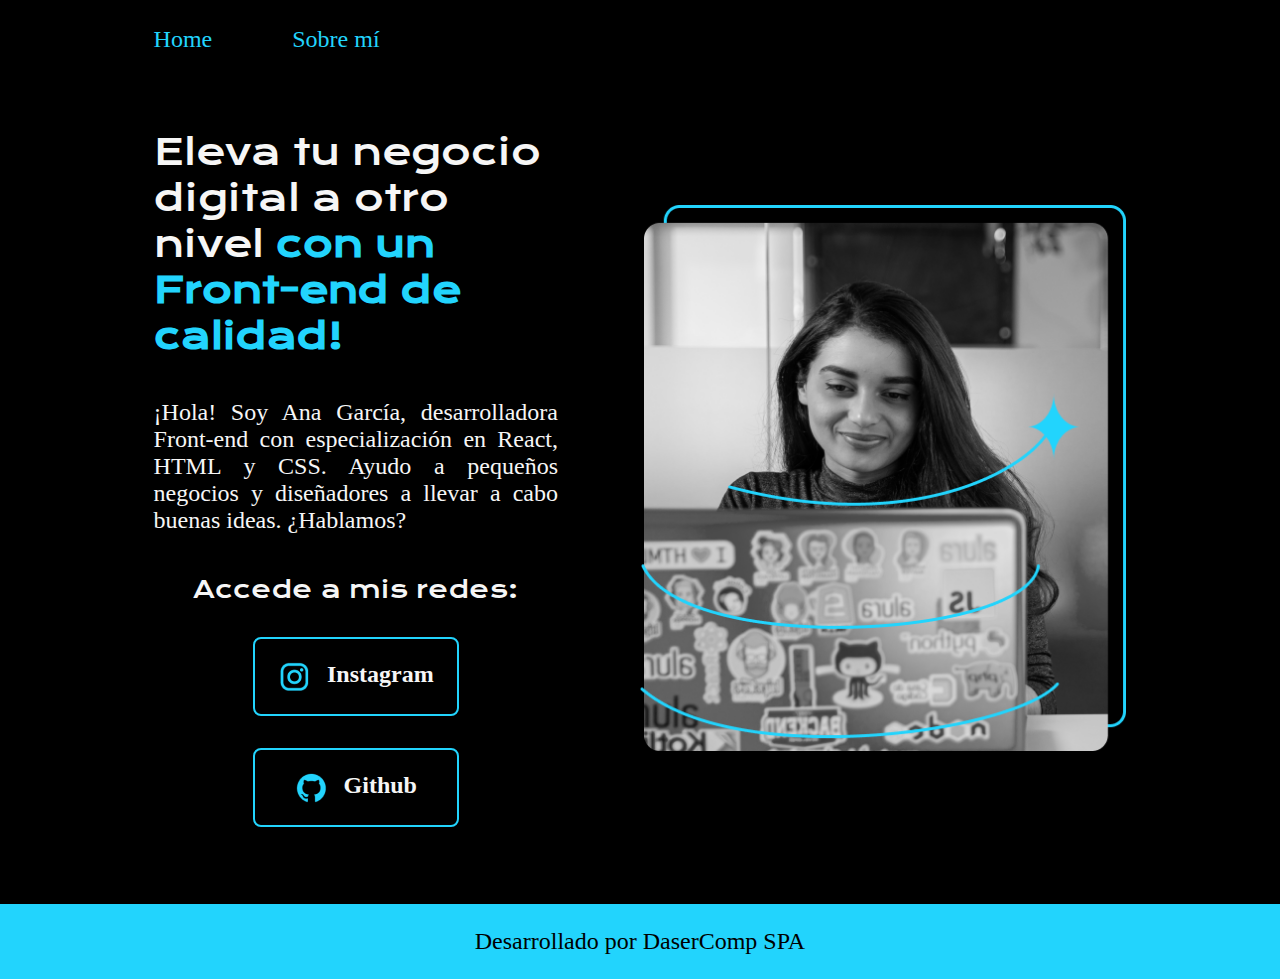
<file: index.html>
<!DOCTYPE html>
<html lang="es-cl">
<head>
    <meta charset="UTF-8">
    <meta name="viewport" content="width=device-width, initial-scale=1.0">
    <title>Portafolio</title>
    <link rel="stylesheet" href="./styles/style.css">
</head>
<body>
    <header class="header">
        <nav class="header__menu">
            <a class="header__link" href="index.html">Home</a>
            <a class="header__link" href="aboutme.html">Sobre mí</a>
        </nav>
    </header>
    <main class="presentacion">
        <section class="presentacion__informacion">
            <h1 class="presentacion__titulo">Eleva tu negocio digital a otro nivel <strong class="titulo-destacado">con un Front-end de calidad!</strong></h1>
            <p class="presentacion__info">¡Hola! Soy Ana García, desarrolladora Front-end con especialización en React, HTML y CSS. Ayudo a pequeños negocios y diseñadores a llevar a cabo buenas ideas. ¿Hablamos?</p>
            <div class="presentacion__enlaces">
                <h2 class="presentacion__subtitulo">Accede a mis redes:</h2>
                <a class="presentacion__botones" href="https://www.instagram.com/"><img src="./assets/instagram.png">Instagram</a>
                <a class="presentacion__botones" href="https://www.github.com/"><img src="./assets/github.png">Github</a>
            </div>
        </section>
        <img class="presentacion__imagen" src="./assets/Imagem.png" alt="Imagen de Ana García trabajando">
    </main>
    <footer class="footer">
        <p>Desarrollado por DaserComp SPA</p>
    </footer>
</body>
</html>
</file>
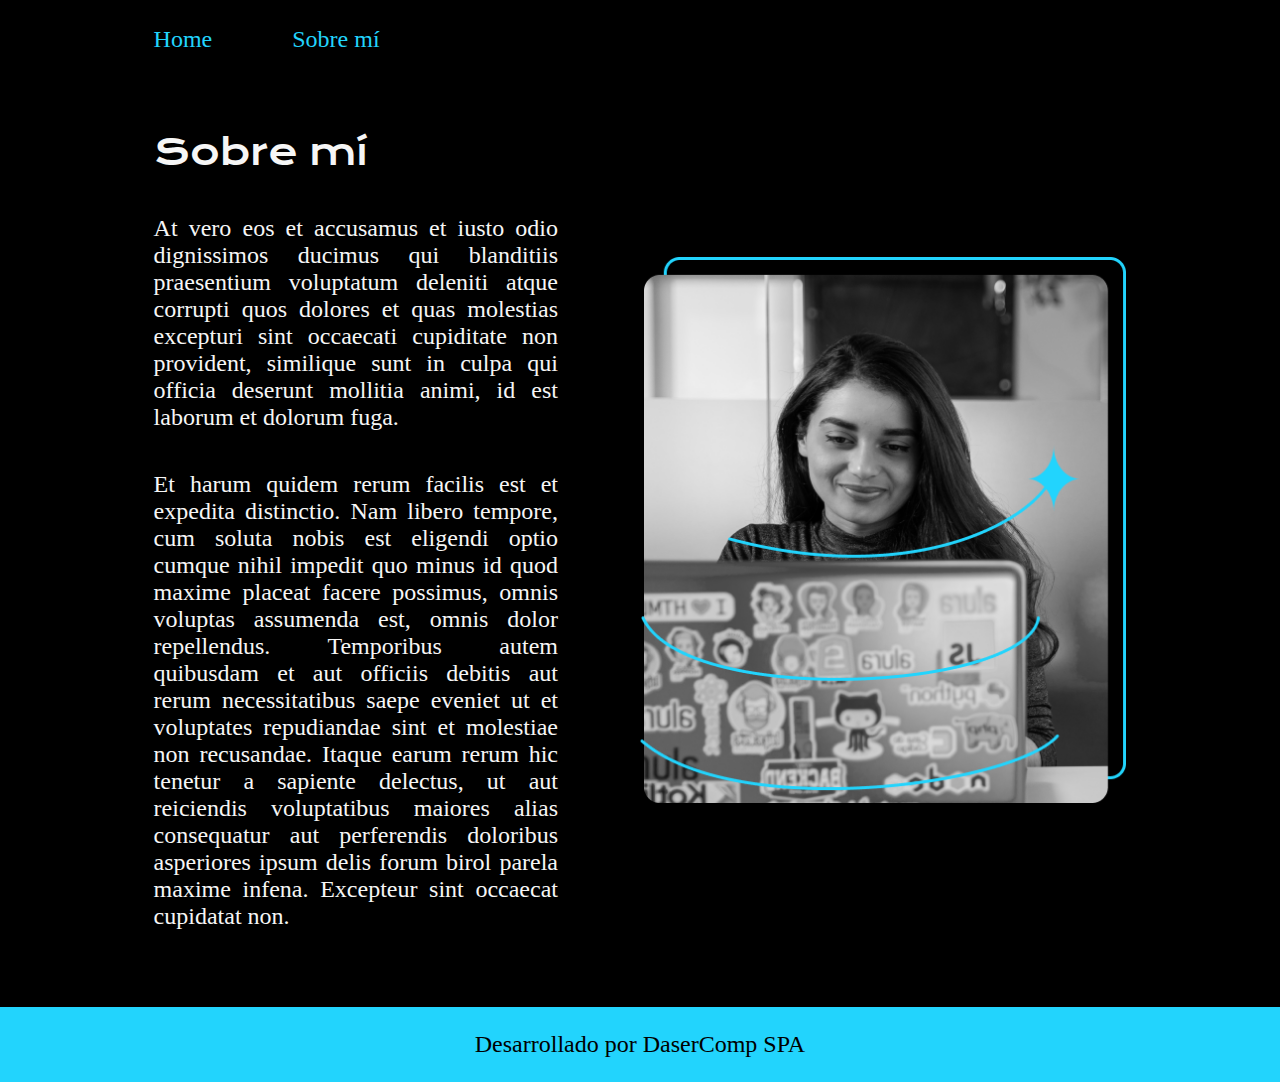
<file: aboutme.html>
<!DOCTYPE html>
<html lang="es-cl">
<head>
    <meta charset="UTF-8">
    <meta name="viewport" content="width=device-width, initial-scale=1.0">
    <title>Sobre mí</title>
    <link rel="stylesheet" href="./styles/style.css">
</head>
<body>
    <header class="header">
        <nav class="header__menu">
            <a class="header__link" href="index.html">Home</a>
            <a class="header__link" href="aboutme.html">Sobre mí</a>
        </nav>
    </header> 
    <main class="presentacion">
        <section class="presentacion__informacion">
            <h1 class="presentacion__titulo">Sobre mí</h1>
            <p class="presentacion__info">At vero eos et accusamus et iusto odio dignissimos ducimus qui blanditiis praesentium voluptatum deleniti atque corrupti quos dolores et quas molestias excepturi sint occaecati cupiditate non provident, similique sunt in culpa qui officia deserunt mollitia animi, id est laborum et dolorum fuga.</p>
            <p class="presentacion__info">Et harum quidem rerum facilis est et expedita distinctio. Nam libero tempore, cum soluta nobis est eligendi optio cumque nihil impedit quo minus id quod maxime placeat facere possimus, omnis voluptas assumenda est, omnis dolor repellendus. Temporibus autem quibusdam et aut officiis debitis aut rerum necessitatibus saepe eveniet ut et voluptates repudiandae sint et molestiae non recusandae. Itaque earum rerum hic tenetur a sapiente delectus, ut aut reiciendis voluptatibus maiores alias consequatur aut perferendis doloribus asperiores ipsum delis forum birol parela maxime infena. Excepteur sint occaecat cupidatat non.</p>
        </section>
        <img class="presentacion__imagen" src="./assets/Imagem.png" alt="Imagen de Ana García trabajando">
    </main>
    <footer class="footer">
        <p>Desarrollado por DaserComp SPA</p>
    </footer>
</body>
</html>
</file>
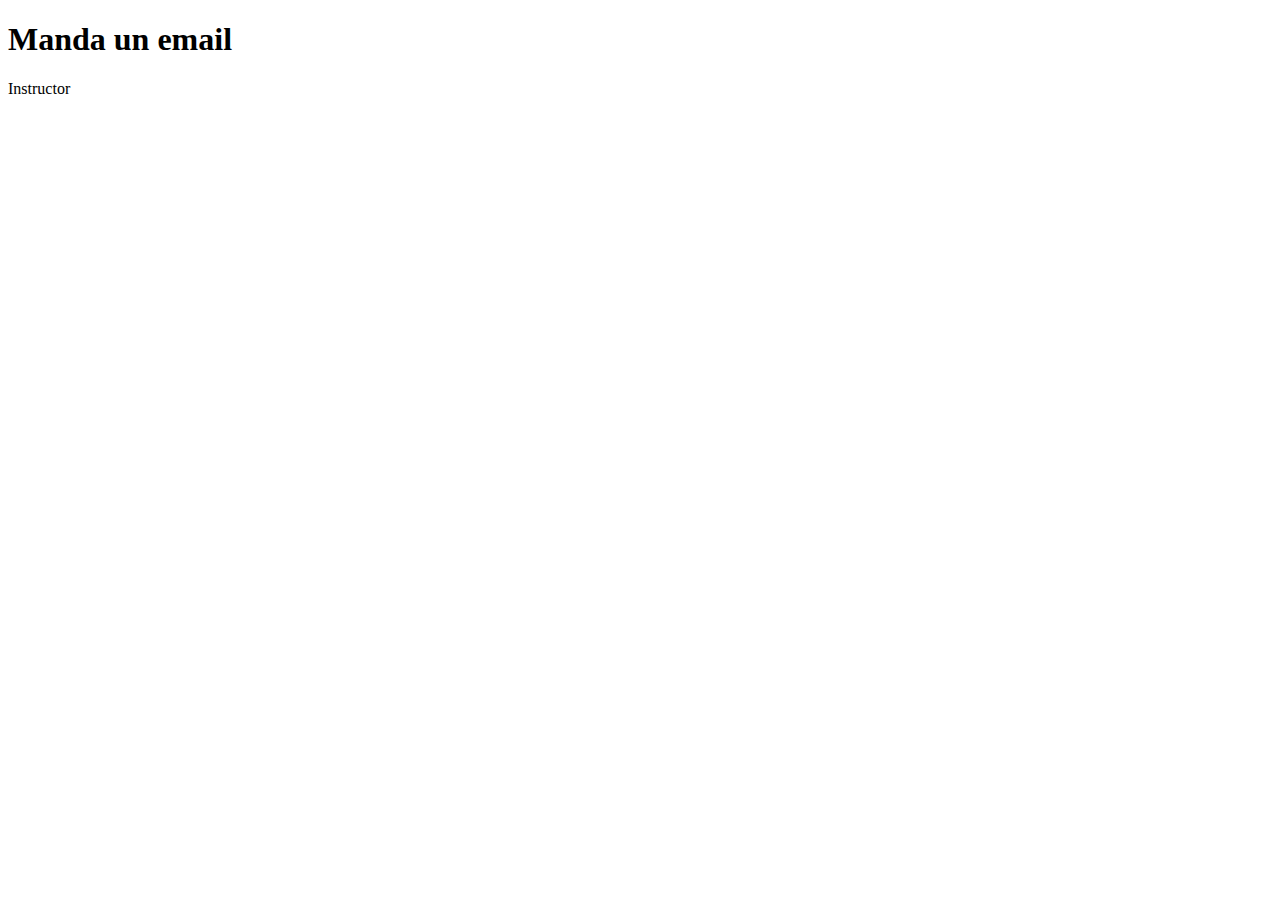
<file: contacto.html>
<!DOCTYPE html>
<html lang="en">
<head>
    <meta charset="UTF-8">
    <meta name="viewport" content="width=device-width, initial-scale=1.0">
    <title>Contacto</title>
</head>
<body>
    <h1>Manda un email</h1>
    <p>Instructor</p>
</body>
</html>
</file>
<file: styles/style.css>
@import url('https://fonts.googleapis.com/css2?family=Krona+One&family=Montserrat:ital,wght@0,100..900;1,100..900&display=swap');

:root {
    --color-primario: #000000; 
    --color-secundario: #f6f6f6; 
    --color-terciario: #22d4fd;
    --color-hover: #272727;

    --fuente-primaria: "Montserrat" sans-serif;
    --fuente-secundaria: "Krona One", sans-serif;
}

* {
    padding: 0;
    margin: 0;
}

body {
    box-sizing: border-box;
    background-color: var(--color-primario);
    color: var(--color-secundario);
}

.header {
    padding: 2% 0% 0% 12%;
}

.header__menu{
    display: flex;
    gap: 80px;
}

.header__link {
    font-family: var(--fuente-primaria);
    font-size: 1.5rem;
    font-weight: 400;
    color: var(--color-terciario);
    text-decoration: none;
}

.presentacion {
    display: flex;
    align-items: center;
    justify-content: space-between;
    padding: 6% 12%;
    gap: 82px;
}


.presentacion__informacion {
    width: 50%;
    display: flex;
    flex-direction: column;
    gap: 40px;
}

.presentacion__titulo {
    font-size: 2.25rem;
    font-family: var(--fuente-secundaria);
    font-weight: 400;
}

.titulo-destacado {
    color: var(--color-terciario);    
}

.presentacion__info {
    font-family: var(--fuente-primaria);
    font-size: 1.5rem;
    text-align: justify;
}

.presentacion__subtitulo {
    font-family: var(--fuente-secundaria);
    font-size: 1.5rem;
    font-weight: 400;
}

.presentacion__enlaces {
    display: flex;
    justify-content: space-between;
    flex-direction: column;
    align-items: center;
    gap: 32px;
}

.presentacion__botones {
    width: 50%;
    text-align: center;
    padding: 21.5px 0;
    border-radius: 8px;
    font-family: var(--fuente-primaria);
    font-size: 1.5rem;
    font-weight: 600;
    text-decoration: none;
    color: var(--color-secundario);
    border: 2px solid var(--color-terciario);
    display: flex;
    justify-content: center;
    gap: 16px; 
}

.presentacion__botones:hover {
    background-color: var(--color-hover);  
}

.presentacion__imagen {
    width: 50%;
}

.footer {
    background-color: var(--color-terciario);
    color: var(--color-primario);
    text-align: center;
    font-family: var(--fuente-primaria);
    font-size: 1.5rem;
    font-weight: 400;
    padding: 24px;
}

@media (max-width: 1200px) {

    .header {
        padding: 10%;
    }

    .header__menu {
        justify-content: center;
    }

    .presentacion {
        flex-direction: column-reverse;
        padding: 5%;
    }

    .presentacion__informacion {
        width: auto;
    }
}
</file>
